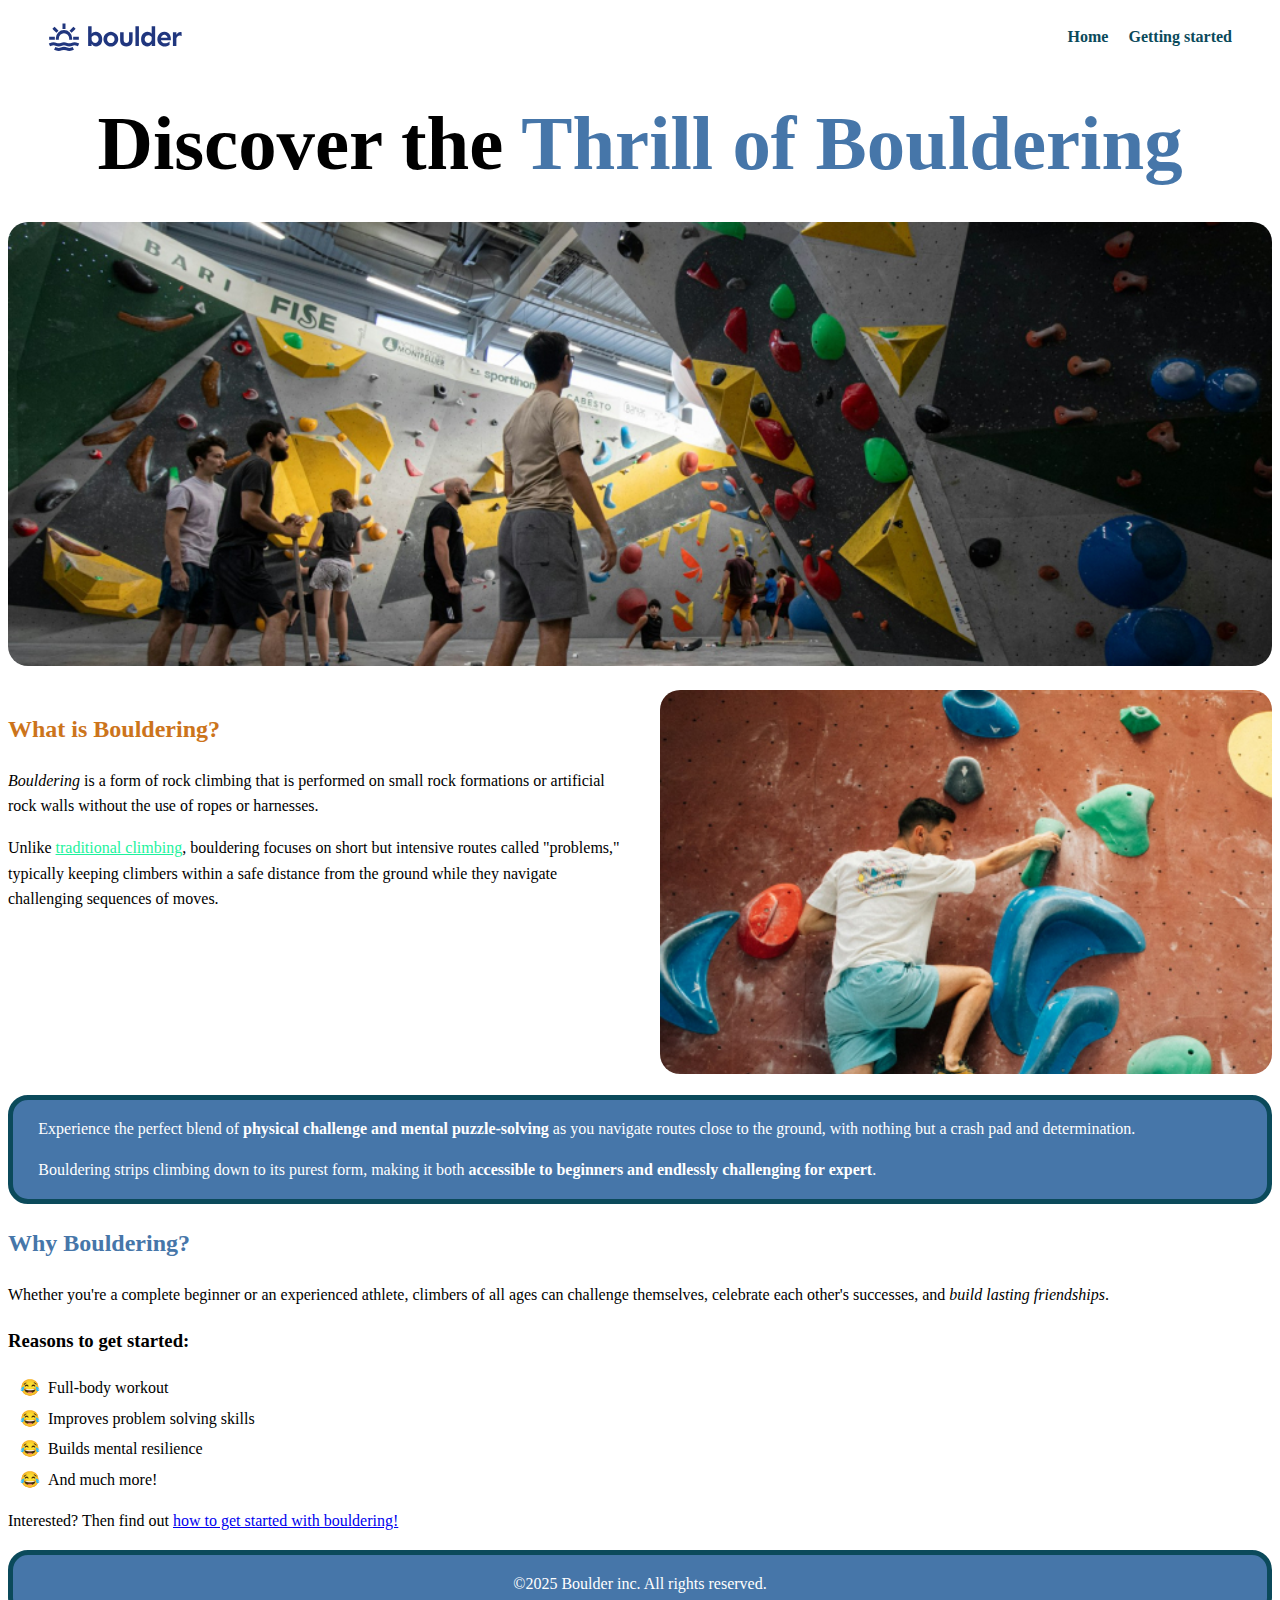
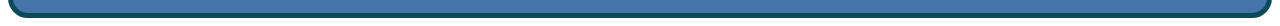
<file: WEB 2/index.html>
<!doctype html>
<html lang="en">
    <head>
        <meta charset="utf-8" />
        <title>Hi;)</title>
        <link href="css/style.css" rel="stylesheet">
    </head>

    <body>
            <header>                 
                    <img src="img/logo.svg" alt="bouldering website logo" class="logo">

                    <nav class="header_menu" aria-label="Header Menu">
                        <ul>
                            <li><a href="index.html">Home</a></li>
                            <li><a href="getting-started.html">Getting started</a></li>
                        </ul>
                    </nav>
            </header>
        <div class="wrapper">
            <main>
                <section>
                    <h1>Discover the <span class="blue_text">Thrill of Bouldering</span></h1>
                    <img class="pic" src="img/bouldering-gym.jpg" alt="Man climbing an imclined stone outdoors">   

            <div class="two-columns">
                <div>
                    <h2>What is Bouldering?</h2>
                    <p>
                        <i>Bouldering</i> is a form of rock climbing that is performed on small
                        rock formations or artificial rock walls without the use of ropes or
                        harnesses.
                    </p>
                    <p class="accent">
                        Unlike <a class="green_link" href="https://en.wikipedia.org/wiki/Traditional_climbing" target="_blank" rel="noopener noreferrer">traditional climbing</a>, bouldering focuses on short but
                        intensive routes called "problems," typically keeping climbers
                        within a safe distance from the ground while they navigate
                        challenging sequences of moves.
                    </p>
                </div>
                <div class="pic2_div"></div>
                <!-- <img class="pic2" src="img/what-is-bouldering.jpg" alt="Man climbing indoors">    -->
            </div>
            <div class="light_blue_frame" >
                <p>
                    Experience the perfect blend of <strong>physical challenge and mental
                    puzzle-solving</strong> as you navigate routes close to the ground, with
                    nothing but a crash pad and determination. 
                </p>
                <p>
                    Bouldering strips
                    climbing down to its purest form, making it both <strong>accessible to
                    beginners and endlessly challenging for expert</strong>.
                </p>
            </div>
                </section>

                <section>
                    <h2 class="blue_text">Why Bouldering?</h2>
                    <p>
                        Whether you're a complete beginner or an experienced athlete,
                        climbers of all ages can challenge themselves, celebrate each
                        other's successes, and <em>build lasting friendships</em>.
                    </p>
                    <h3>Reasons to get started:</h3>
                    <ul>
                        <li>Full-body workout</li>
                        <li>Improves problem solving skills</li>
                        <li>Builds mental resilience</li>
                        <li>And much more!</li>
                    </ul>
                    <p>Interested? Then find out <a href="getting-started.html">how to get started with bouldering!</a></p>
                </section>

            </main>

            <footer class="light_blue_frame">
                <p>©2025 Boulder inc. All rights reserved.</p>
            </footer>

        </div>   
    </body>
</html>
</file>
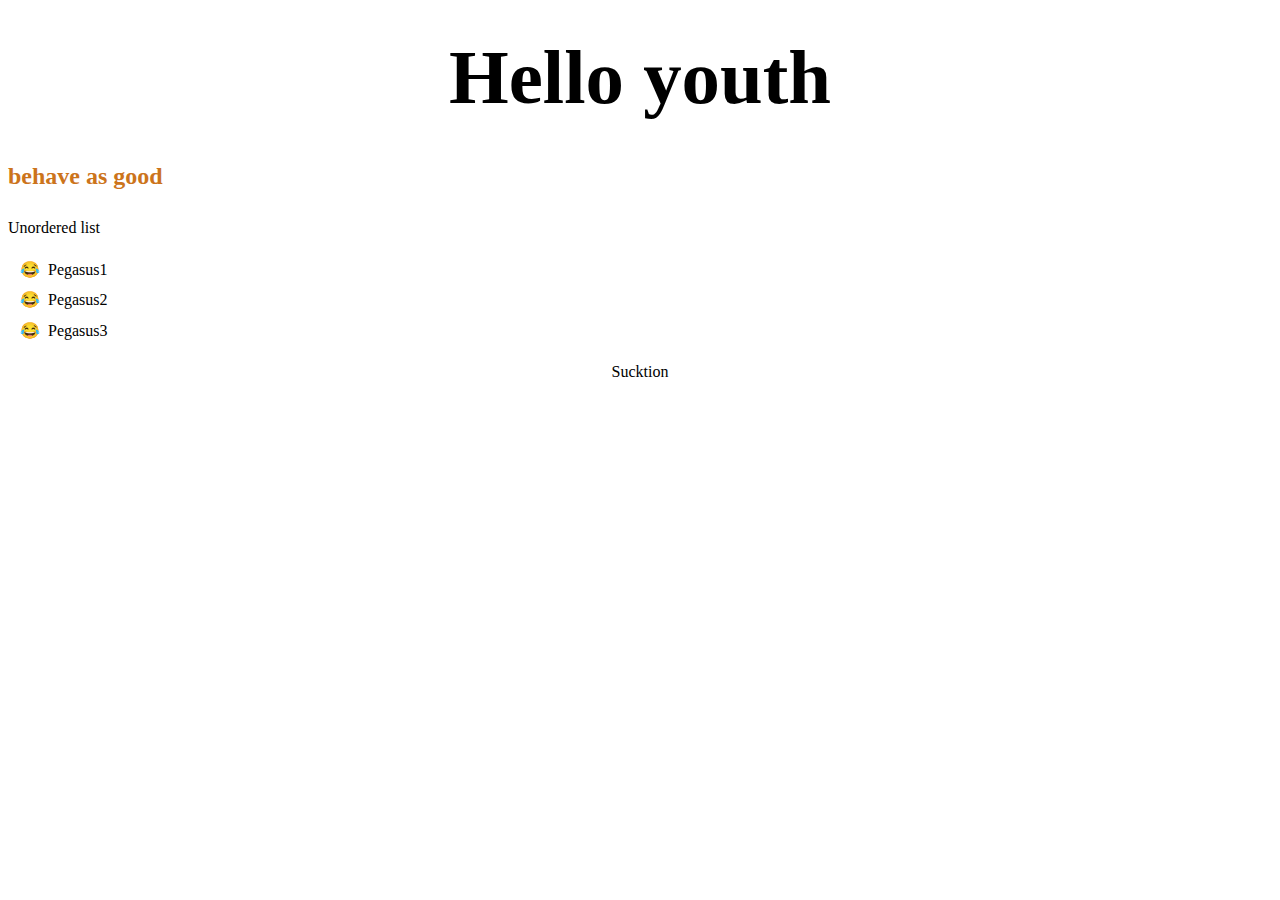
<file: WEB 2/else.html>
<!DOCTYPE html>
<html lang="en">
    <head>
        <meta charset="utf-8"/>
        <title>Abc</title>
                <link href="css/style.css" rel="stylesheet">

    </head>

    <body>
        <h1>Hello youth</h1>
        <section>

            <h2>behave as good</h2>
            <p>Unordered list</p>
            <ul> 
                <li>Pegasus1</li>
                <li>Pegasus2</li>
                <li>Pegasus3</li>
            </ul>
        </section>
        <footer>
            Sucktion
        </footer>
    </body>
</html>
</file>
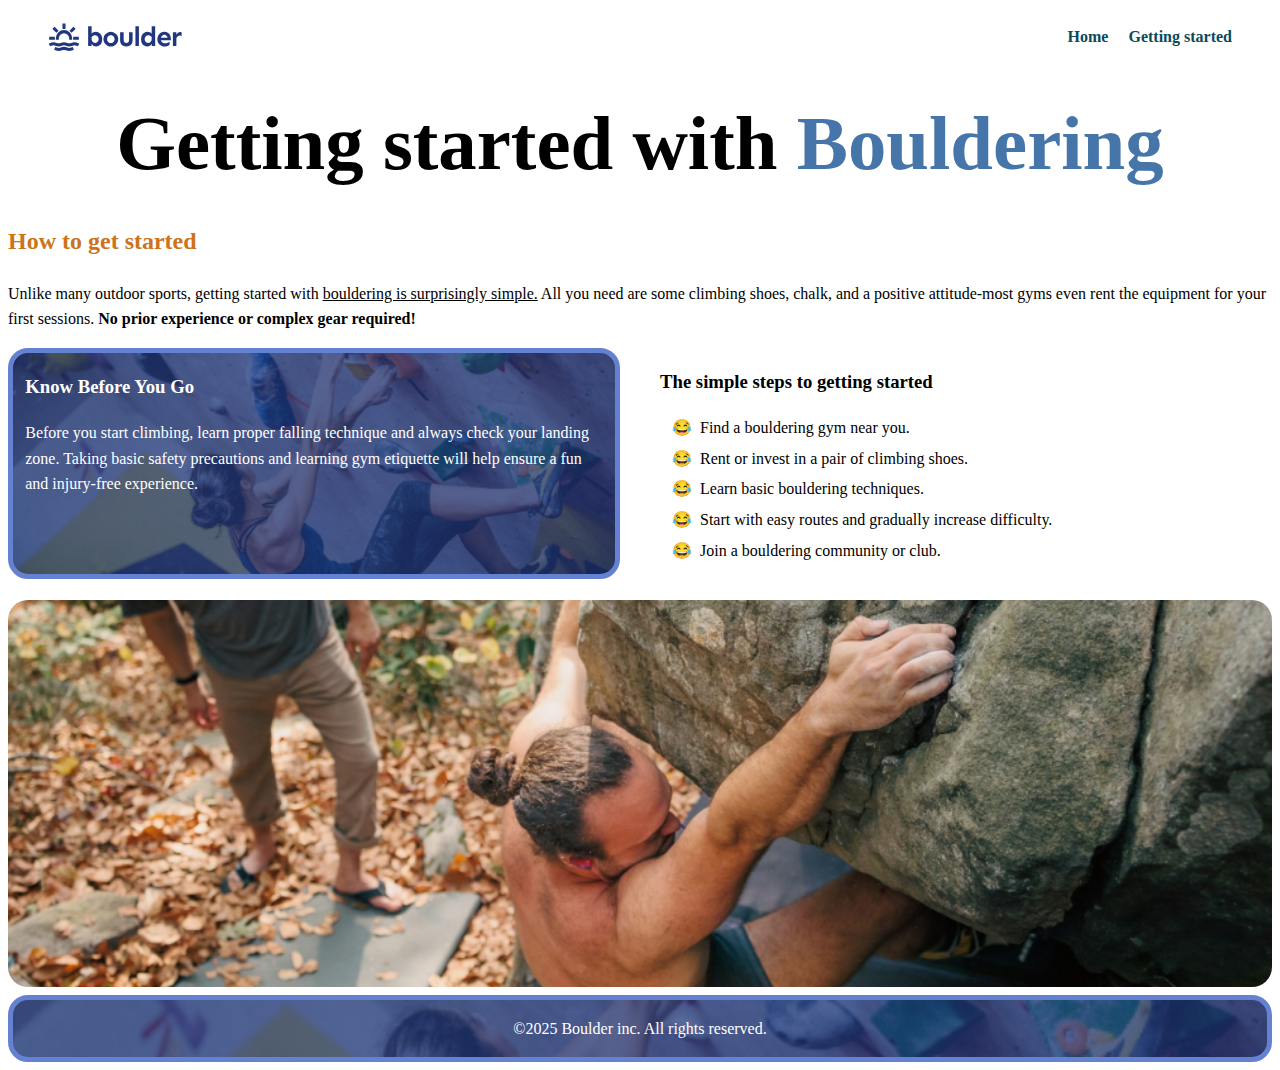
<file: WEB 2/getting-started.html>
<!doctype html>
<html lang="en">
    <head>
        <meta charset="utf-8" />
        <title>Boulderng!</title>
        <link href="css/style.css" rel="stylesheet">
    </head>

    <body>
            <header>                 
                    <img src="img/logo.svg" alt="bouldering website logo" class="logo">

                    <nav class="header_menu" aria-label="Header Menu">
                        <ul>
                            <li><a href="index.html">Home</a></li>
                            <li><a href="getting-started.html">Getting started</a></li>
                        </ul>
                    </nav>
            </header>
         <div class="wrapper">    
            <main>
                <section>
                    <h1>Getting started with <span class="blue_text">Bouldering</span></h1>
                    <h2>How to get started</h2>
                    <p>
                        Unlike many outdoor sports, getting started with <a class="orange_link" href="index.html">bouldering is surprisingly simple.</a> All you need are some climbing shoes, chalk, and a positive attitude-most gyms even rent the equipment for your first sessions. <strong>No prior experience or complex gear required!</strong>
                    </p>
                    
                    <div class="two-columns">
                        <div class="blue_frame">   
                            <h3><strong>Know Before You Go</strong></h3>
                            <p>Before you start climbing, learn proper falling technique and always check your landing zone. Taking basic safety precautions and learning gym etiquette will help ensure a fun and injury-free experience.
                            </p>
                        </div>
                    <div><h3><strong>The simple steps to getting started</strong></h3>
                        <ol>
                            <li>Find a bouldering gym near you.</li>
                            <li>Rent or invest in a pair of climbing shoes.</li>
                            <li>Learn basic bouldering techniques.</li>
                            <li>Start with easy routes and gradually increase difficulty.</li>
                            <li>Join a bouldering community or club.</li>
                        </ol>
                        </div>
                    </div>

                    <img class="pic" src="img/getting-started-outdoors.jpg" alt="outdoor bouldering">
                
                </section>

            </main>
            
            <footer class="blue_frame">
                <p>©2025 Boulder inc. All rights reserved.</p>

            </footer>
        </div>
    </body>
</html>
</file>
<file: WEB 2/css/style.css>
/* *, *::before, *::after {
  box-sizing: border-box;
    margin: 0;
    @media (prefers-reduced-motion: no-preference) {
  html {
    interpolate-size: allow-keywords;
  }
}

body {

  line-height: 1.5;
  -webkit-font-smoothing: antialiased;
}
img, picture, video, canvas, svg {
  display: block;
  max-width: 100%;
}
input, button, textarea, select {
  font: inherit;
}
p, h1, h2, h3, h4, h5, h6 {
  overflow-wrap: break-word;
}
p {
  text-wrap: pretty;
}
h1, h2, h3, h4, h5, h6 {
  text-wrap: balance;
}

#root, #__next {
  isolation: isolate;
}
} */

html {
    background-color: #fff;
    /* background-color: antiquewhite; */

}

header {
    display: flex;
    justify-content: space-between;
    background-color: #ffffff;
    padding: 0px 40px;
    
    /* border: dashed #0B4A5B; 5px */
}

.header_menu ul{
    display: flex;
    gap: 20px;
    list-style: none;
    /* text-align: center;     */
    /* margin: 0;
    padding: 0; */
    /* border: dashed #0B4A5B; 5px */
}

.header_menu a {
    color: #0B4A5B;
    font-weight: bold;
    text-decoration: none;
}

.header_menu a:hover,
.header_menu a:focus-visible {
    opacity: 80%;
}

body {   
    font-family: montserrat;
    /* background-color: antiquewhite; */
    /* padding-inline: 21%; */
    line-height: 1.6;
}

.wrapper {
    max-inline-size: 1280px;
    margin-inline: auto;
}
    

.two-columns {
    display: grid;
    /* grid-template-columns: 1fr 1fr; */
    padding-block-end: 5px;
    margin-block: 1em;
    /* min-height: 30vw; */

    @media (width > 680px) { 
        grid-template-columns: 1fr 1fr;
        gap: 40px;

    }
}

.pic {
    width: 100%;
    border-radius: 20px;
}

.pic2 {
    display:flex;
    /* width: 100%;
    height: 100%; */
    width: fit-content;
    height: fit-content;
    /* max-height: min-content; */
    /* overflow: hidden; */
    /* position: relative; */
    border-radius: 20px;    
}

.pic2_div {
    background-image:  url("../img/what-is-bouldering.jpg");
    border-radius: 20px;    
    background-position: top;
    background-size: cover;
    min-height: 30vw;

    @media (width < 680px) {
        background-position-y: -90px;

    }
}

.orange_link {
    color: inherit;
}

.orange_link:visited {
    color: darksalmon;
}

.orange_link:hover {
    opacity: 80%;
}

.orange_link:active {
    color: #4676A9;
}

.green_link {
    color: rgb(29, 242, 157);
}

.green_link:hover {
    opacity: 60%;
}

.green_link:active {
    color: rgb(1, 209, 126);
}

.blue_text {
    color: #4676A9;
}

h1 {
    line-height: 1;
    font-size: 6vw;
    line-break: normal;    
    text-align: center;
    max-width: 100%;
    height: auto;
    /* margin-block-start: -1vw;
    margin-block-end: 3vw; */
    margin-block: 40px;
    animation: h1_rise 1s ease-out;
}

@keyframes h1_rise {
    0% {
        transform: translateY(3vw);
        opacity: 0;
    }
    20% {
        transform: translateY(3vw);
        opacity: 0;
    }
    100% { 
        transform: translateY(0px);
        opacity: 1;
    }
}

h2 {
    color: #CC741B;
    animation: h2_rise 1s ease-out;
}

@keyframes h2_rise {
    from {
        transform: translateY(20px);
        opacity: 0;
    }
    to { 
        transform: translateY(0px);
        opacity: 1;
    }
}

section {
    ul, ol {
    list-style-type:lower-alpha
    }

    li {
        margin-block: 5px;
    }

    li::marker {
        color: rgb(208, 215, 18);
        content: '😂  ';
    }
}


/* p {
    margin-block: 20px;
} */
/* 
.accent {
    color: #CC741B;
} */

.blue_frame {
    color: #fff;
    background-color: #4676A9;
    padding-inline: 2%;
    border: solid #6582D2 5px;
    border-radius: 20px;
    background-image: url("../img/simple-steps.jpg");
    background-position: center;
    background-size: cover;
}

.blue_frame strong {
    color: #ffffff;
}

.light_blue_frame {
    color: #fff;
    background-color: #4676A9;
    padding-inline: 2%;
    border: solid #0B4A5B 5px;
    border-radius: 20px;
    background-position: center;
    background-size: cover;
}

main {
}

footer {
    text-align: center;
    /* border-width: 20px;
    border-color: #fff;
    border-radius: 20px; */
}

footer:active {
    scale: 110%;
}
</file>
